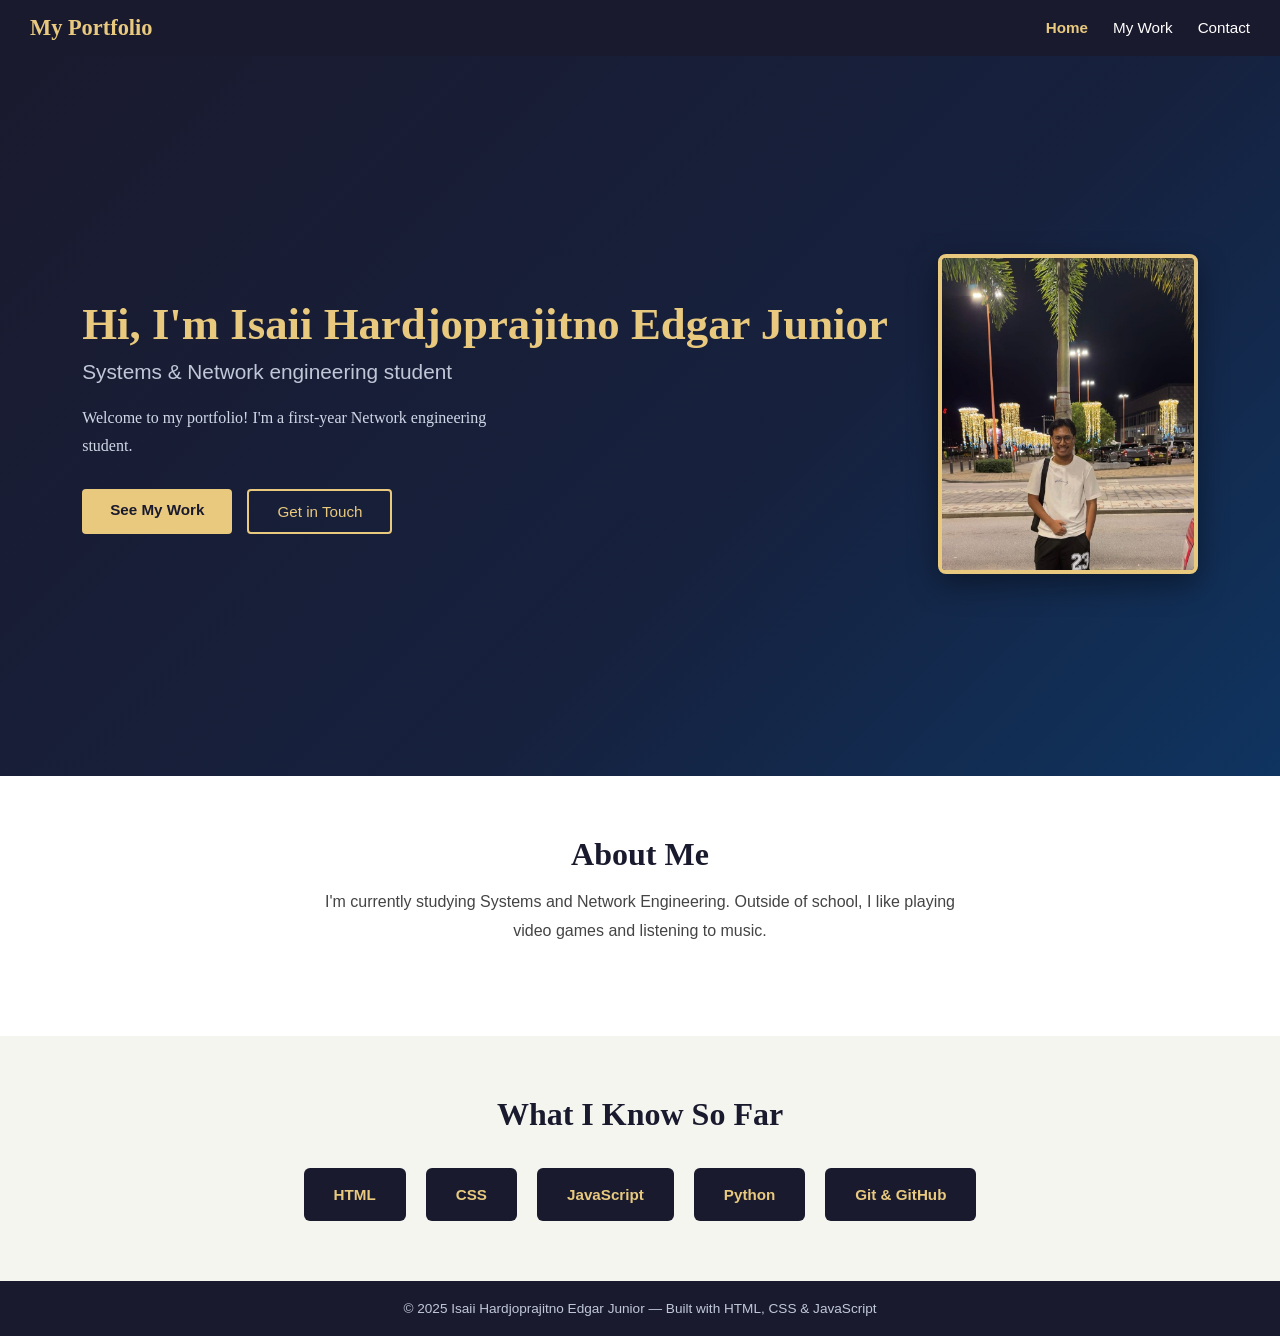
<file: index.html>
<!DOCTYPE html>
<html lang="en">
<head>
    <meta charset="UTF-8">
    <meta name="viewport" content="width=device-width, initial-scale=1.0">
    <title>My Portfolio</title>
    <link rel="stylesheet" href="css/main.css">
</head>
<body>

    <nav>
        <a href="index.html" class="logo">My Portfolio</a>
        <ul>
            <li><a href="index.html">Home</a></li>
            <li><a href="work.html">My Work</a></li>
            <li><a href="contact.html">Contact</a></li>
        </ul>
    </nav>

    
    <section class="hero">
        <div class="hero-text">
            <h1>Hi, I'm Isaii Hardjoprajitno Edgar Junior</h1>
            <h2>Systems & Network engineering student</h2>
            <p>
                Welcome to my portfolio! I'm a first-year Network engineering student.
            </p>

            <div class="hero-buttons">
                <a href="work.html" class="btn btn-primary">See My Work</a>
                <a href="contact.html" class="btn btn-secondary">Get in Touch</a>
            </div>
        </div>
        <div class="hero-image">
            <img src="img/profile-photo.jpg" alt="Profile photo">
        </div>
    </section>

    <section class="about">
        <h2>About Me</h2>
        <p>
            I'm currently studying Systems and Network Engineering. Outside of school, I like playing
            video games and listening to music.
        </p>
        
    </section>

    <!-- Skills Section -->
    <section class="skills">
        <h2>What I Know So Far</h2>
        <div class="skills-grid">
            <div class="skill-card">HTML</div>
            <div class="skill-card">CSS</div>
            <div class="skill-card">JavaScript</div>
            <div class="skill-card">Python</div>
            <div class="skill-card">Git &amp; GitHub</div>
        </div>
    </section>

    <footer>
        <p>&copy; 2025 Isaii Hardjoprajitno Edgar Junior &mdash; Built with HTML, CSS &amp; JavaScript</p>
    </footer>

    <script src="js/main.js"></script>
</body>
</html>
</file>
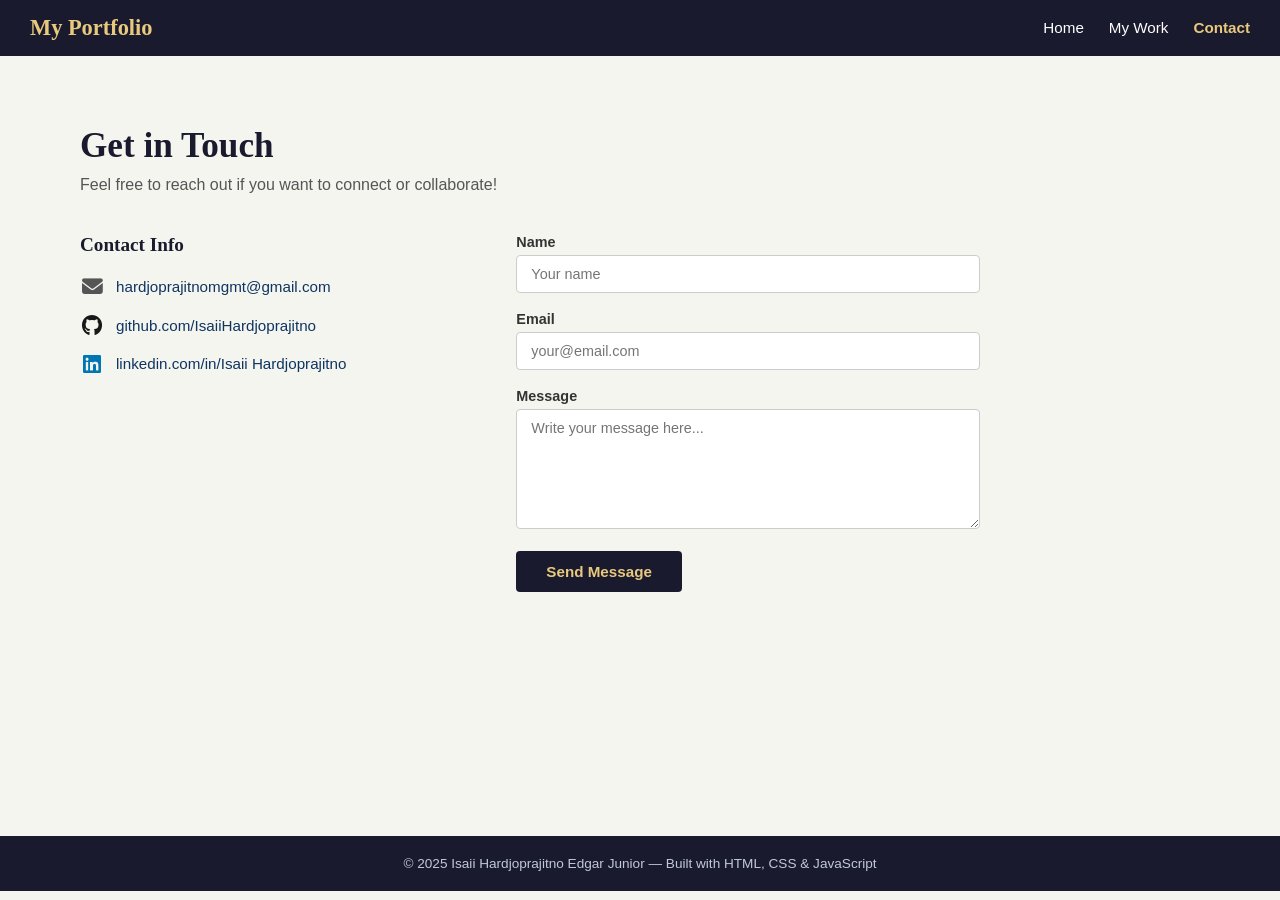
<file: contact.html>
<!DOCTYPE html>
<html lang="en">
<head>
    <meta charset="UTF-8">
    <meta name="viewport" content="width=device-width, initial-scale=1.0">
    <title>Contact | Portfolio</title>
    <link rel="stylesheet" href="css/main.css">
    <link rel="stylesheet" href="css/contact.css">
    <link rel="stylesheet" href="https://cdnjs.cloudflare.com/ajax/libs/font-awesome/6.5.0/css/all.min.css">
</head>
<body>

    <nav>
        <a href="index.html" class="logo">My Portfolio</a>
        <ul>
            <li><a href="index.html">Home</a></li>
            <li><a href="work.html">My Work</a></li>
            <li><a href="contact.html">Contact</a></li>
        </ul>
    </nav>

    <section class="contact-section">
        <h1>Get in Touch</h1>
        <p>Feel free to reach out if you want to connect or collaborate!</p>

        <div class="contact-wrapper">
            <div class="contact-info">
                <h3>Contact Info</h3>
                <div class="contact-item">
                    <i class="icon fa-solid fa-envelope"></i>
                    <a href="mailto:hardjoprajitnomgmt@gmail.com">hardjoprajitnomgmt@gmail.com</a>
                </div>
                <div class="contact-item">
                    <i class="icon fa-brands fa-github"></i>
                    <a href="https://github.com/IsaiiHardjoprajitno" target="_blank" rel="noopener">github.com/IsaiiHardjoprajitno</a>
                </div>
                <div class="contact-item">
                    <i class="icon fa-brands fa-linkedin"></i>
                    <a href="https://linkedin.com/in/Isaii Hardjoprajitno" target="_blank" rel="noopener">linkedin.com/in/Isaii Hardjoprajitno</a>
                </div>
                
            </div>

            <div class="contact-form">
                <form>
                    <label for="name">Name</label>
                    <input type="text" id="name" name="name" placeholder="Your name" required>

                    <label for="email">Email</label>
                    <input type="email" id="email" name="email" placeholder="your@email.com" required>

                    <label for="message">Message</label>
                    <textarea id="message" name="message" placeholder="Write your message here..."></textarea>

                    <button type="submit">Send Message</button>
                </form>
            </div>
        </div>
    </section>

    <footer>
        <p>&copy; 2025 Isaii Hardjoprajitno Edgar Junior &mdash; Built with HTML, CSS &amp; JavaScript</p>
    </footer>

    <script src="js/main.js"></script>
</body>
</html>
</file>
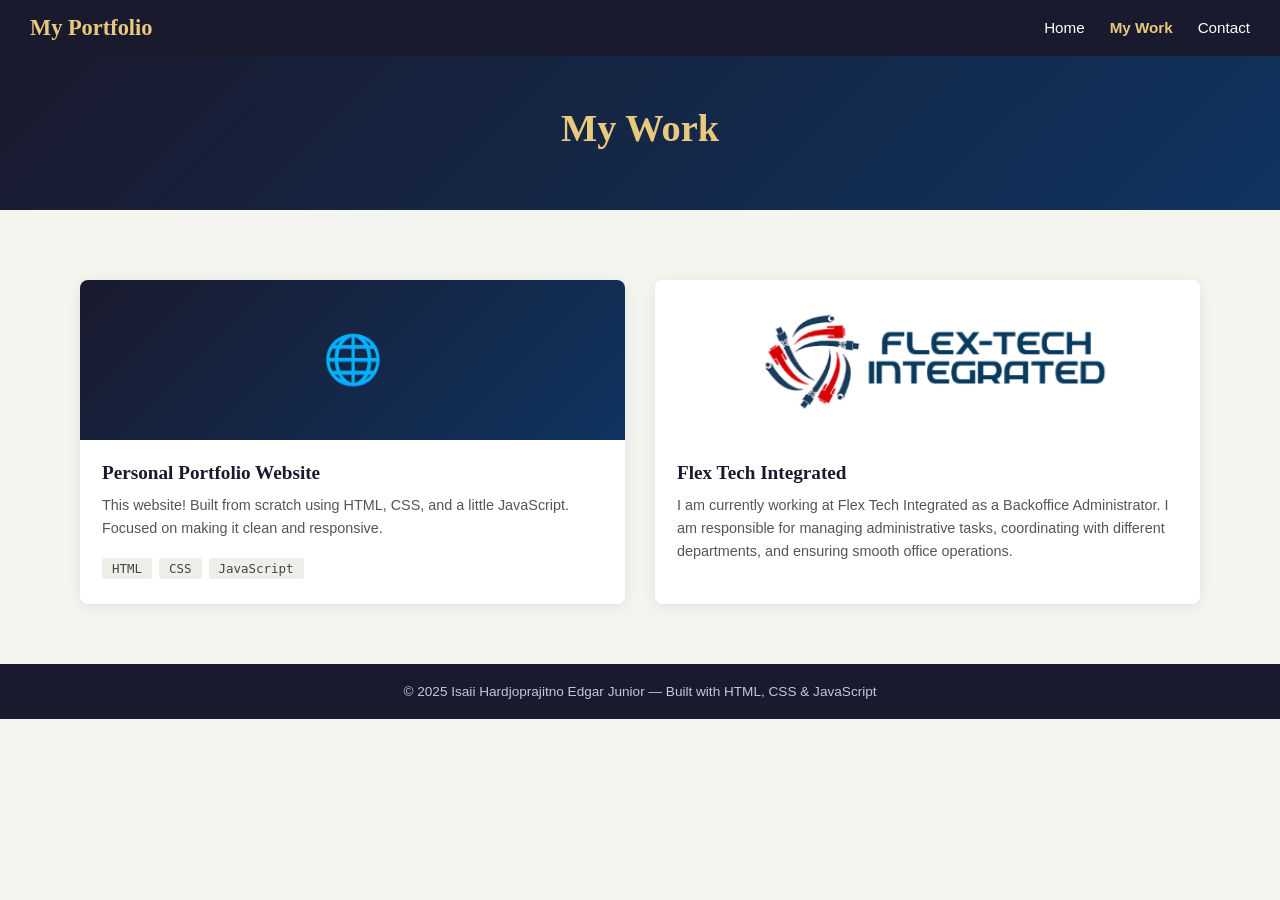
<file: work.html>
<!DOCTYPE html>
<html lang="en">
<head>
    <meta charset="UTF-8">
    <meta name="viewport" content="width=device-width, initial-scale=1.0">
    <title>My Work | Portfolio</title>
    <link rel="stylesheet" href="css/main.css">
    <link rel="stylesheet" href="css/work.css">
</head>
<body>

    <nav>
        <a href="index.html" class="logo">My Portfolio</a>
        <ul>
            <li><a href="index.html">Home</a></li>
            <li><a href="work.html">My Work</a></li>
            <li><a href="contact.html">Contact</a></li>
        </ul>
    </nav>

    <div class="page-header">
        <h1>My Work</h1>
    </div>

    <section class="projects">
        <div class="projects-grid">

            <div class="project-card">
                <div class="project-card-img">🌐</div>
                <div class="project-card-body">
                    <h3>Personal Portfolio Website</h3>
                    <p>
                        This website! Built from scratch using HTML, CSS, and a little
                        JavaScript. Focused on making it clean and responsive.
                    </p>
                    <span class="tag">HTML</span>
                    <span class="tag">CSS</span>
                    <span class="tag">JavaScript</span>
                </div>
            </div>

            <div class="project-card">
                <div class="project-card-img">
                <img src="img/company-logo.png" alt="Flex-Tech Integrated logo">
            </div>
                <div class="project-card-body">
                    <h3>Flex Tech Integrated</h3>
                    <p>
                        I am currently working at Flex Tech Integrated as a Backoffice Administrator. 
                        I am responsible for managing administrative tasks, coordinating with different departments, and ensuring smooth office operations.
                    </p>
                </div>
            </div>

        </div>
    </section>

    <footer>
        <p>&copy; 2025 Isaii Hardjoprajitno Edgar Junior &mdash; Built with HTML, CSS &amp; JavaScript</p>
    </footer>

    <script src="js/main.js"></script>
</body>
</html>
</file>
<file: css/main.css>
* {
    margin: 0;
    padding: 0;
    box-sizing: border-box;
}

body {
    font-family: 'Georgia', serif;
    background-color: #f5f5f0;
    color: #222;
}


nav {
    background-color: #1a1a2e;
    padding: 15px 30px;
    display: flex;
    justify-content: space-between;
    align-items: center;
}

nav .logo {
    color: #e8c97e;
    font-size: 1.4rem;
    font-weight: bold;
    text-decoration: none;
}

nav ul {
    list-style: none;
    display: flex;
    gap: 25px;
}

nav ul a {
    color: #ffffff;
    text-decoration: none;
    font-family: Arial, sans-serif;
    font-size: 0.95rem;
}

nav ul a:hover {
    color: #e8c97e;
}


.hero {
    display: flex;
    align-items: center;
    justify-content: center;
    gap: 50px;
    padding: 70px 60px;
    background: linear-gradient(135deg, #1a1a2e 0%, #16213e 60%, #0f3460 100%);
    color: white;
    min-height: 80vh;
}

.hero-text h1 {
    font-size: 2.8rem;
    margin-bottom: 10px;
    color: #e8c97e;
}

.hero-text h2 {
    font-size: 1.3rem;
    font-family: Arial, sans-serif;
    font-weight: normal;
    color: #c0c8d8;
    margin-bottom: 20px;
}

.hero-text p {
    font-size: 1rem;
    line-height: 1.7;
    max-width: 420px;
    color: #d0d8e8;
    margin-bottom: 30px;
}

.hero-buttons {
    display: flex;
    gap: 15px;
    flex-wrap: wrap;
}

.btn {
    padding: 12px 28px;
    border-radius: 4px;
    text-decoration: none;
    font-family: Arial, sans-serif;
    font-size: 0.95rem;
    cursor: pointer;
    border: none;
    transition: opacity 0.2s;
}

.btn:hover {
    opacity: 0.85;
}

.btn-primary {
    background-color: #e8c97e;
    color: #1a1a2e;
    font-weight: bold;
}

.btn-secondary {
    background-color: transparent;
    color: #e8c97e;
    border: 2px solid #e8c97e;
}

.hero-image img {
    width: 260px;
    height: 320px;
    object-fit: cover;
    object-position: top;
    border-radius: 8px;
    border: 4px solid #e8c97e;
    box-shadow: 0 10px 30px rgba(0,0,0,0.4);
}


.about {
    padding: 60px 80px;
    background-color: #ffffff;
    text-align: center;
}

.about h2 {
    font-size: 2rem;
    margin-bottom: 15px;
    color: #1a1a2e;
}

.about p {
    font-family: Arial, sans-serif;
    line-height: 1.8;
    max-width: 650px;
    margin: 0 auto 30px;
    color: #444;
}


.skills {
    padding: 60px 80px;
    background-color: #f5f5f0;
}

.skills h2 {
    text-align: center;
    font-size: 2rem;
    margin-bottom: 35px;
    color: #1a1a2e;
}

.skills-grid {
    display: flex;
    gap: 20px;
    justify-content: center;
    flex-wrap: wrap;
}

.skill-card {
    background: #1a1a2e;
    color: #e8c97e;
    padding: 18px 30px;
    border-radius: 6px;
    font-family: Arial, sans-serif;
    font-size: 0.95rem;
    font-weight: bold;
}


footer {
    background-color: #1a1a2e;
    color: #c0c8d8;
    text-align: center;
    padding: 20px;
    font-family: Arial, sans-serif;
    font-size: 0.85rem;
}


@media (max-width: 768px) {
    .hero {
        flex-direction: column-reverse;
        padding: 40px 25px;
        text-align: center;
    }

    .hero-text p {
        margin: 0 auto 25px;
    }

    .hero-buttons {
        justify-content: center;
    }

    .hero-image img {
        width: 200px;
        height: 240px;
    }

    .about, .skills {
        padding: 40px 25px;
    }

    nav {
        flex-direction: column;
        gap: 12px;
    }
}
</file>
<file: css/contact.css>
.contact-section {
    padding: 70px 80px;
    background-color: #f5f5f0;
    min-height: calc(100vh - 120px);
}

.contact-section h1 {
    font-size: 2.2rem;
    color: #1a1a2e;
    margin-bottom: 10px;
}

.contact-section > p {
    font-family: Arial, sans-serif;
    color: #555;
    margin-bottom: 40px;
    font-size: 1rem;
}

.contact-wrapper {
    display: grid;
    grid-template-columns: 1fr 1.2fr;
    gap: 50px;
    max-width: 900px;
}

.contact-info h3 {
    font-size: 1.2rem;
    margin-bottom: 20px;
    color: #1a1a2e;
}

.contact-item {
    display: flex;
    align-items: center;
    gap: 12px;
    margin-bottom: 18px;
    font-family: Arial, sans-serif;
    font-size: 0.95rem;
    color: #444;
}

.contact-item .icon {
    font-size: 1.3rem;
    width: 24px;
    text-align: center;
    flex-shrink: 0;
}

.contact-item .fa-envelope      { color: #555; }
.contact-item .fa-github        { color: #181717; }
.contact-item .fa-linkedin      { color: #0077b5; }
.contact-item .fa-location-dot  { color: #e23b3b; }

.contact-item a {
    color: #0f3460;
    text-decoration: none;
}

.contact-item a:hover {
    text-decoration: underline;
}

.contact-form label {
    display: block;
    font-family: Arial, sans-serif;
    font-size: 0.9rem;
    color: #333;
    margin-bottom: 5px;
    font-weight: bold;
}

.contact-form input,
.contact-form textarea {
    width: 100%;
    padding: 10px 14px;
    border: 1px solid #ccc;
    border-radius: 4px;
    font-family: Arial, sans-serif;
    font-size: 0.9rem;
    margin-bottom: 18px;
    background: #fff;
    color: #222;
    outline: none;
}

.contact-form input:focus,
.contact-form textarea:focus {
    border-color: #0f3460;
}

.contact-form textarea {
    resize: vertical;
    min-height: 120px;
}

.contact-form button {
    background-color: #1a1a2e;
    color: #e8c97e;
    border: none;
    padding: 12px 30px;
    border-radius: 4px;
    font-family: Arial, sans-serif;
    font-size: 0.95rem;
    font-weight: bold;
    cursor: pointer;
}

.contact-form button:hover {
    background-color: #0f3460;
}

@media (max-width: 768px) {
    .contact-section {
        padding: 40px 25px;
    }

    .contact-wrapper {
        grid-template-columns: 1fr;
        gap: 30px;
    }
}
</file>
<file: css/work.css>
.page-header {
    background: linear-gradient(135deg, #1a1a2e, #0f3460);
    color: white;
    padding: 50px 60px;
    text-align: center;
}

.page-header h1 {
    font-size: 2.4rem;
    color: #e8c97e;
    margin-bottom: 10px;
}

.page-header p {
    font-family: Arial, sans-serif;
    color: #c0c8d8;
    font-size: 1rem;
}

.projects {
    padding: 60px 80px;
    background-color: #f5f5f0;
}

.projects-grid {
    display: grid;
    grid-template-columns: repeat(auto-fit, minmax(280px, 1fr));
    gap: 30px;
    margin-top: 10px;
}

.project-card {
    background: #ffffff;
    border-radius: 8px;
    overflow: hidden;
    box-shadow: 0 3px 15px rgba(0,0,0,0.08);
    transition: transform 0.2s;
}

.project-card:hover {
    transform: translateY(-4px);
}

.project-card-img {
    background: linear-gradient(135deg, #1a1a2e, #0f3460);
    height: 160px;
    display: flex;
    align-items: center;
    justify-content: center;
    font-size: 3rem;
}

.project-card-body {
    padding: 22px;
}

.project-card-body h3 {
    font-size: 1.2rem;
    margin-bottom: 10px;
    color: #1a1a2e;
}

.project-card-body p {
    font-family: Arial, sans-serif;
    font-size: 0.9rem;
    color: #555;
    line-height: 1.6;
    margin-bottom: 15px;
}

.tag {
    display: inline-block;
    background: #f0eee8;
    color: #444;
    font-family: monospace;
    font-size: 0.78rem;
    padding: 3px 10px;
    border-radius: 3px;
    margin: 3px 3px 3px 0;
}

@media (max-width: 768px) {
    .page-header {
        padding: 40px 25px;
    }

    .projects {
        padding: 40px 25px;
    }
}

.project-card-img img {
    width: 100%;
    height: 100%;
    object-fit: contain;
    padding: 20px;
    background-color: white;
}
</file>
